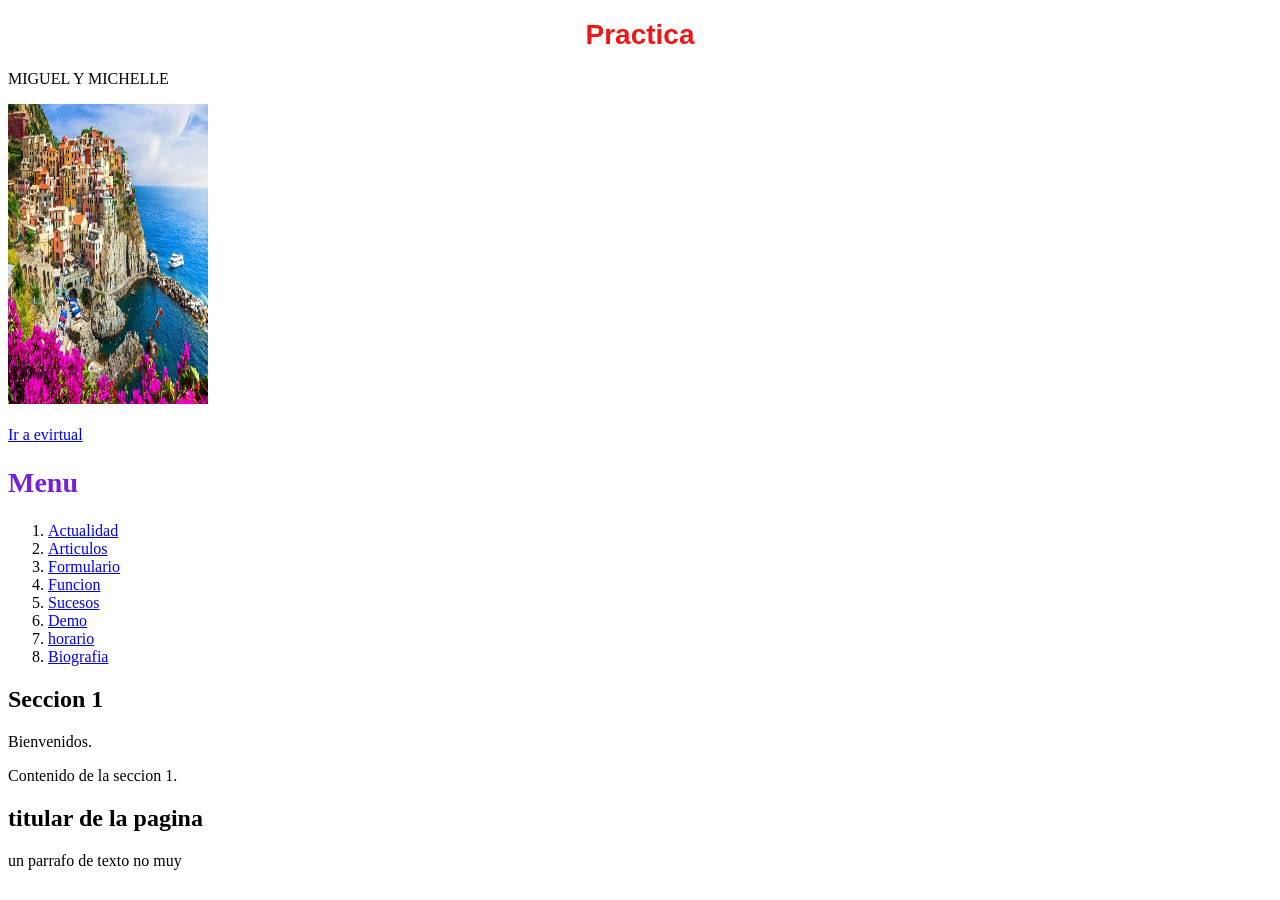
<file: index.html>
<!DOCTYPE html>
<html lang="es">
<head>
    <meta charset="UTF-8">
    <meta name="viewport" content="width=device-width, initial-scale=1.0">
    <title>Practica</title>
    <link rel="stylesheet" type="text/css" href="Inicio.css">
    <script src="codigo.js"></script>
</head>

<body>

    <h1>Practica</h1>

    <p>MIGUEL Y MICHELLE</p>

    <img src="Italia.webp" alt="Imagen de Italia" width="200" height="300">
    <br><br>

    <a href="https://evirtual.utm.edu.ec/my/" target="_blank" rel="noopener noreferrer">Ir a evirtual</a>

    <nav>
        <h2 class="Menu">Menu</h2>
        <ol>
            <li><a href="Actualidad.html">Actualidad</a></li>
            <li><a href="Articulos.html">Articulos</a></li>
            <li><a href="Formulario.html">Formulario</a></li>
            <li><a href="Funcion.html">Funcion</a></li>
            <li><a href="Sucesos.html">Sucesos</a></li>
            <li><a href="Demo.html">Demo</a></li>
            <LI><a href="horario.html">horario</a></LI>
            <li><a href="Biografia.html">Biografia</a></li>
        </ol>
    </nav>

    <section>
        <h2>Seccion 1</h2>
        <p id="mensajePrueba">Bienvenidos.</p>
        <p>Contenido de la seccion 1.</p>
    </section>

    <h2 class="titular">titular de la pagina</h2>

    <p class="texto-gris">un parrafo de texto no muy</p>

</body>
</html>
</file>
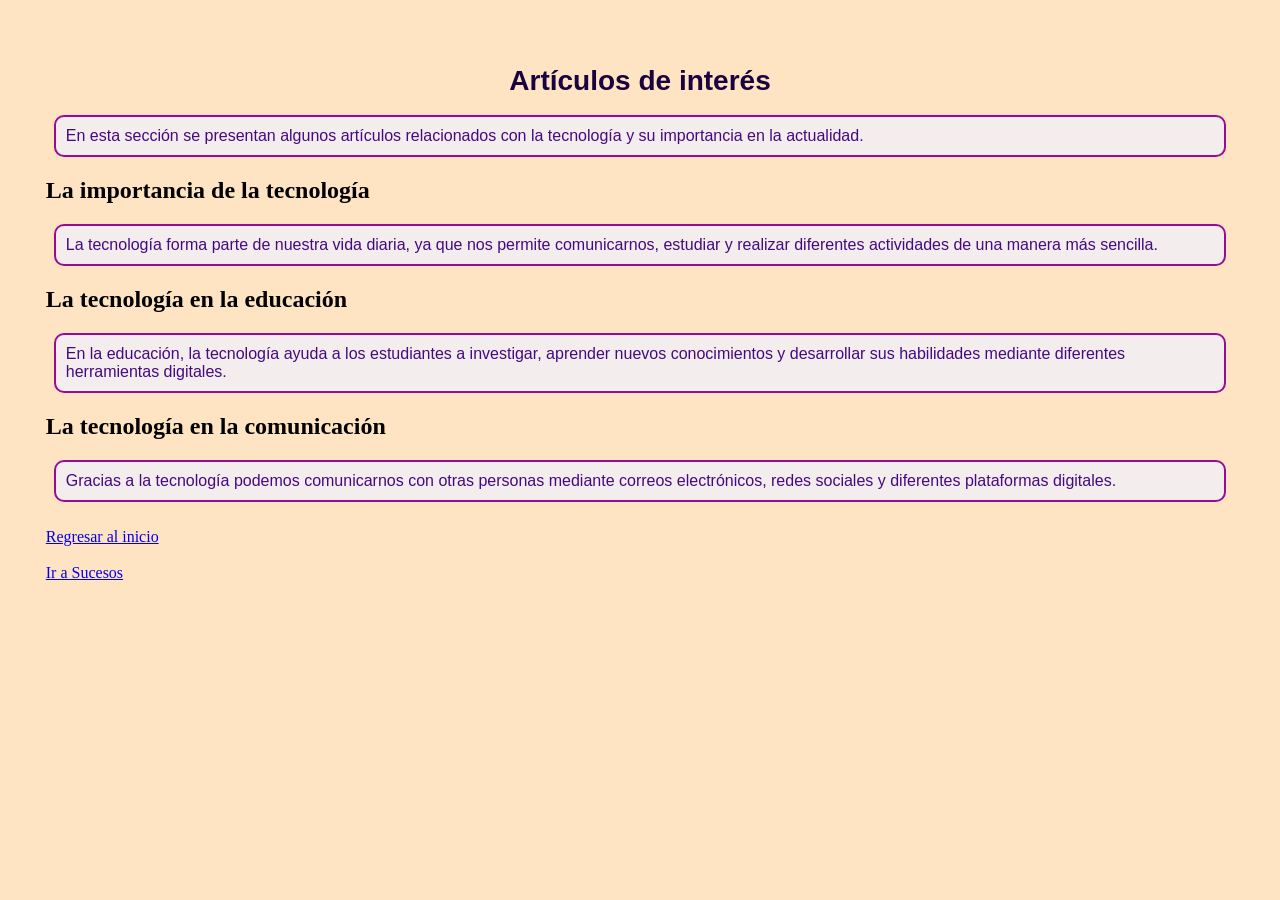
<file: Articulos.html>
<!DOCTYPE html>
<html lang="es">
<head>
    <meta charset="UTF-8">
    <meta name="viewport" content="width=device-width, initial-scale=1.0">
    <title>Articulos</title>
    <link rel="stylesheet" type="text/css" href="Articulos.css">
</head>
<body>

    <h1>Artículos de interés</h1>

    <p>En esta sección se presentan algunos artículos relacionados con la tecnología y su importancia en la actualidad.</p>

    <h2>La importancia de la tecnología</h2>

    <p>La tecnología forma parte de nuestra vida diaria, ya que nos permite comunicarnos, estudiar y realizar diferentes actividades de una manera más sencilla.</p>

    <h2>La tecnología en la educación</h2>

    <p>En la educación, la tecnología ayuda a los estudiantes a investigar, aprender nuevos conocimientos y desarrollar sus habilidades mediante diferentes herramientas digitales.</p>

    <h2>La tecnología en la comunicación</h2>

    <p>Gracias a la tecnología podemos comunicarnos con otras personas mediante correos electrónicos, redes sociales y diferentes plataformas digitales.</p>

    <br>

    <a href="inicio.html">Regresar al inicio</a>

    <br><br>

    <a href="Sucesos.html">Ir a Sucesos</a>

</body>
</html>
</file>
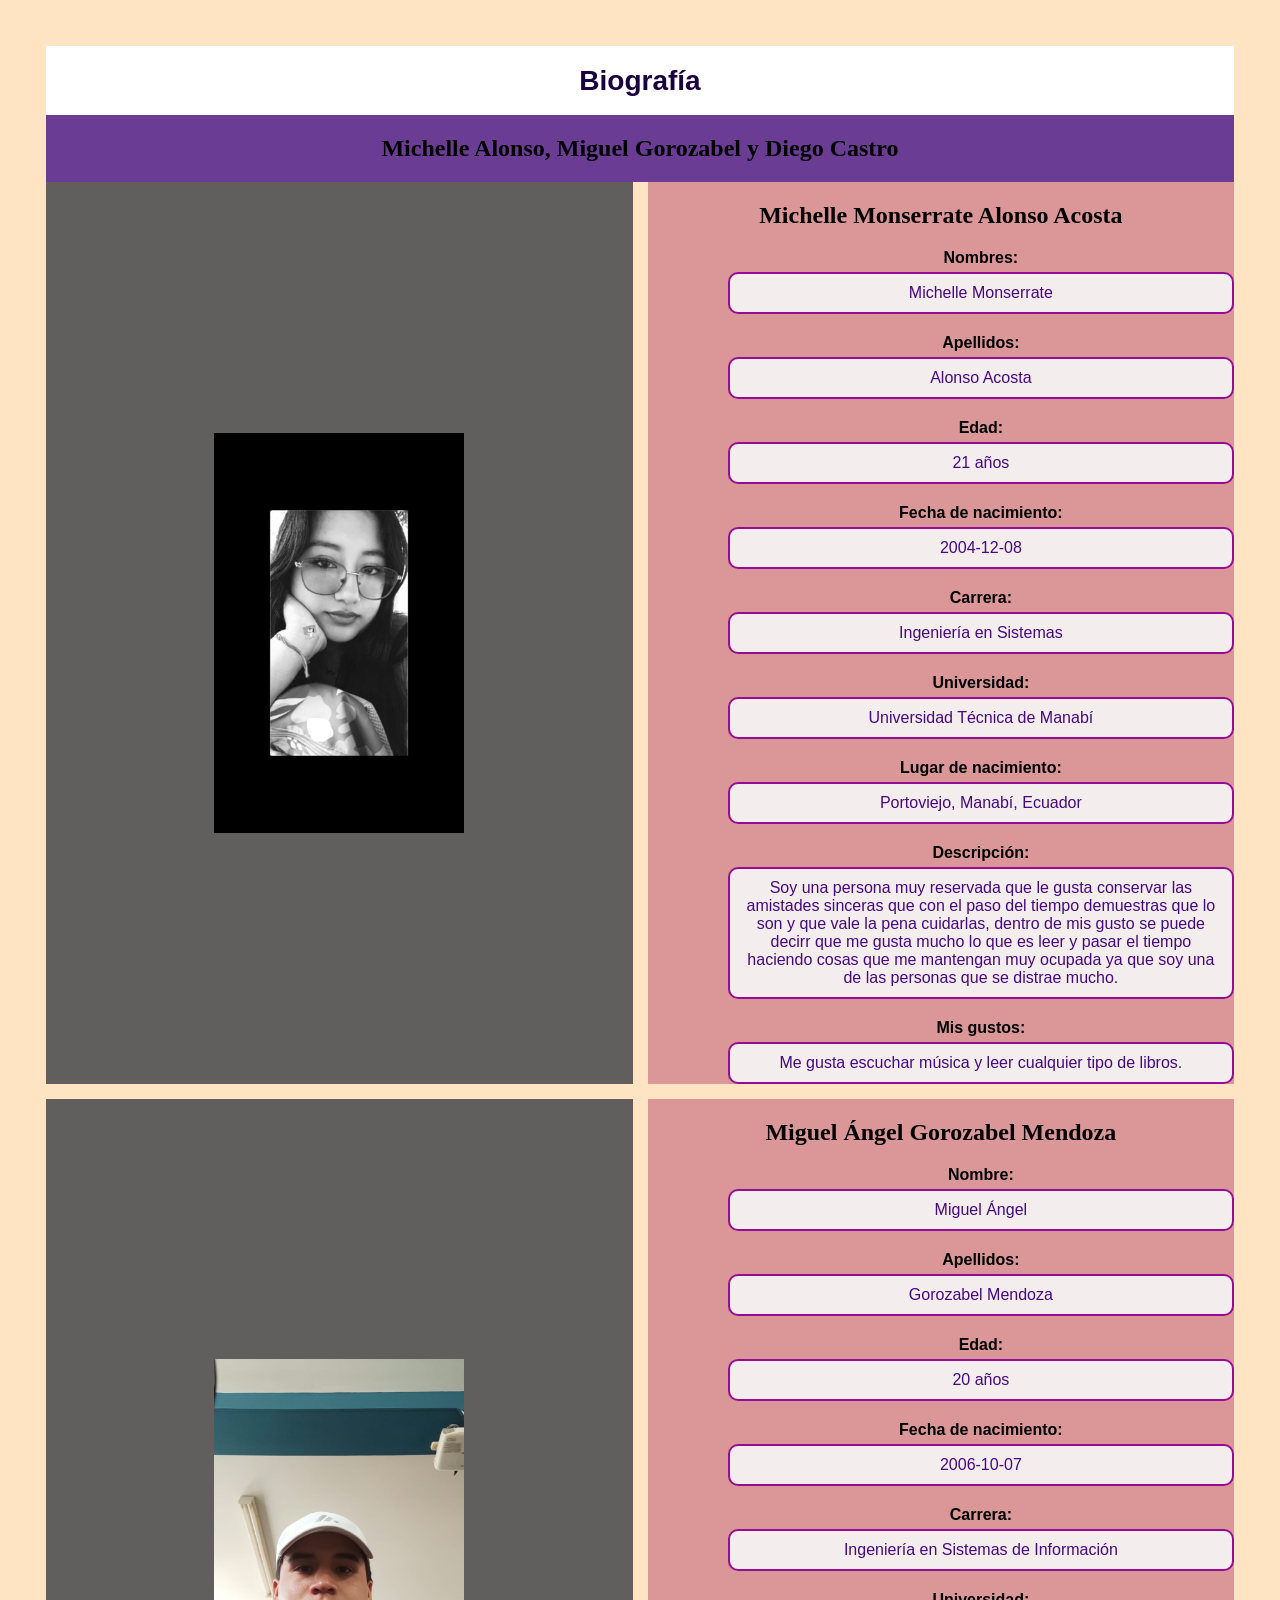
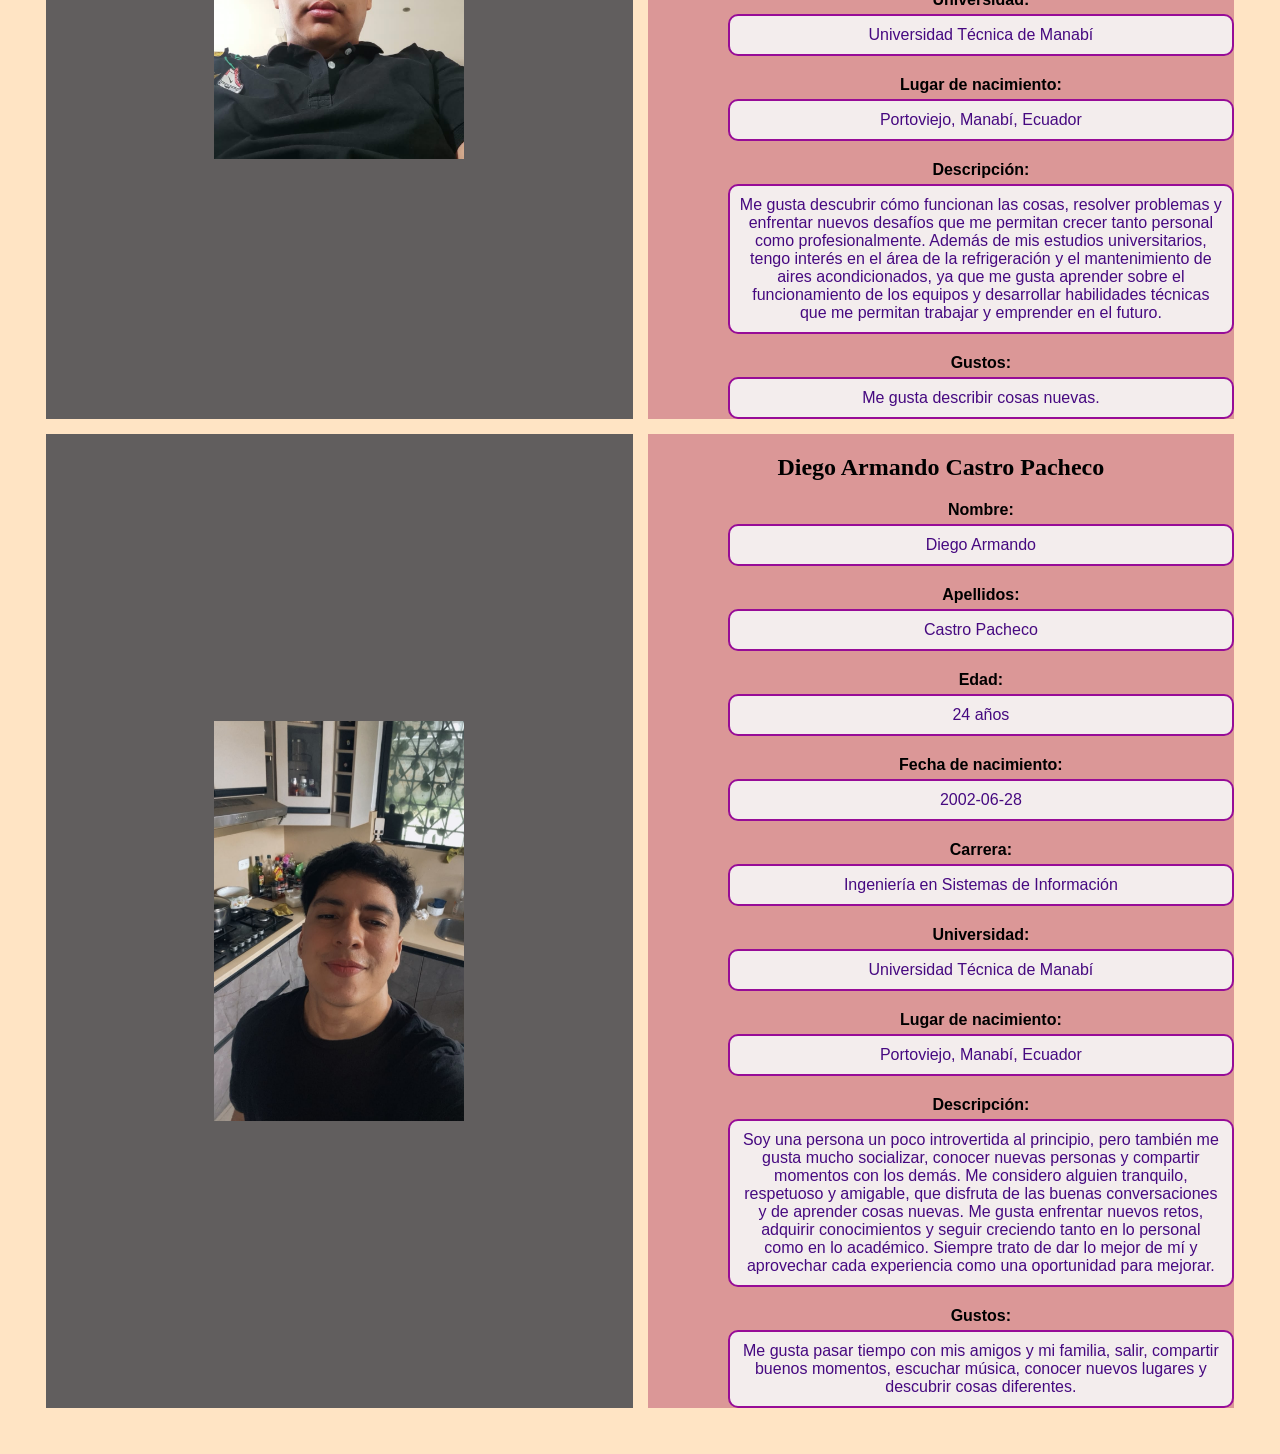
<file: Biografia.html>
<!DOCTYPE html>
<html lang="es">
<head>
    <meta charset="UTF-8">
    <meta name="viewport" content="width=device-width, initial-scale=1.0">
    <title>Biografía</title>
    <link rel="stylesheet" type="text/css" href="Biografia.css">
</head>
<body>

    <main class="contenedor">

        <header>
            <h1>Biografía</h1>
        </header>

        <nav>
            <h2>Michelle Alonso, Miguel Gorozabel y Diego Castro</h2>
        </nav>

        <div class="contenido">

            <!-- Biografía de Michelle -->

            <aside>
                <img src="Michelle.jpeg" alt="Michelle" width="150" height="250">
            </aside>

            <section>
                <h2>Michelle Monserrate Alonso Acosta</h2>

                <b>Nombres:</b>
                <p>Michelle Monserrate</p>

                <b>Apellidos:</b>
                <p>Alonso Acosta</p>

                <b>Edad:</b>
                <p>21 años</p>

                <b>Fecha de nacimiento:</b>
                <p>2004-12-08</p>

                <b>Carrera:</b>
                <p>Ingeniería en Sistemas</p>

                <b>Universidad:</b>
                <p>Universidad Técnica de Manabí</p>

                <b>Lugar de nacimiento:</b>
                <p>Portoviejo, Manabí, Ecuador</p>

                <b>Descripción:</b>
                <p>Soy una persona muy reservada que le gusta conservar las amistades sinceras que con el paso del tiempo demuestras que lo son y que vale la pena cuidarlas, dentro de mis gusto se puede decirr que me gusta mucho lo que es leer y pasar el tiempo haciendo cosas que me mantengan muy ocupada ya que soy una de las personas que se distrae mucho.</p>

                <b>Mis gustos:</b>
                <p>Me gusta escuchar música y leer cualquier tipo de libros.</p>
            </section>

            <!-- Biografía de Miguel -->

            <aside>
                <img src="Miguel.jpeg" alt="Miguel Ángel" width="150" height="250">
            </aside>

            <section class="infor1">
                <h2>Miguel Ángel Gorozabel Mendoza</h2>

                <b>Nombre:</b>
                <p>Miguel Ángel</p>

                <b>Apellidos:</b>
                <p>Gorozabel Mendoza</p>

                <b>Edad:</b>
                <p>20 años</p>

                <b>Fecha de nacimiento:</b>
                <p>2006-10-07</p>

                <b>Carrera:</b>
                <p>Ingeniería en Sistemas de Información</p>

                <b>Universidad:</b>
                <p>Universidad Técnica de Manabí</p>

                <b>Lugar de nacimiento:</b>
                <p>Portoviejo, Manabí, Ecuador</p>

                <b>Descripción:</b>
                <p>Me gusta descubrir cómo funcionan las cosas, resolver problemas y enfrentar nuevos desafíos que me permitan crecer tanto personal como profesionalmente. Además de mis estudios universitarios, tengo interés en el área de la refrigeración y el mantenimiento de aires acondicionados, ya que me gusta aprender sobre el funcionamiento de los equipos y desarrollar habilidades técnicas que me permitan trabajar y emprender en el futuro.</p>

                <b>Gustos:</b>
                <p>Me gusta describir cosas nuevas.</p>

            </section>

             <!-- Biografía de Diego -->

             <aside>
                <img src="Diego.jfif" alt="Diego" width="150" height="250">
            </aside>

            <section class="infor1">
                <h2>Diego Armando Castro Pacheco</h2>
            
                <b>Nombre:</b>
                <p>Diego Armando</p>
            
                <b>Apellidos:</b>
                <p>Castro Pacheco</p>
            
                <b>Edad:</b>
                <p>24 años</p>
            
                <b>Fecha de nacimiento:</b>
                <p>2002-06-28</p>
            
                <b>Carrera:</b>
                <p>Ingeniería en Sistemas de Información</p>
            
                <b>Universidad:</b>
                <p>Universidad Técnica de Manabí</p>
            
                <b>Lugar de nacimiento:</b>
                <p>Portoviejo, Manabí, Ecuador</p>
            
                <b>Descripción:</b>
                <p>
                    Soy una persona un poco introvertida al principio, pero también me gusta mucho socializar,
                    conocer nuevas personas y compartir momentos con los demás. Me considero alguien tranquilo,
                    respetuoso y amigable, que disfruta de las buenas conversaciones y de aprender cosas nuevas.
                    Me gusta enfrentar nuevos retos, adquirir conocimientos y seguir creciendo tanto en lo
                    personal como en lo académico. Siempre trato de dar lo mejor de mí y aprovechar cada
                    experiencia como una oportunidad para mejorar.
                </p>
            
                <b>Gustos:</b>
                <p>
                    Me gusta pasar tiempo con mis amigos y mi familia, salir, compartir buenos momentos,
                    escuchar música, conocer nuevos lugares y descubrir cosas diferentes.
                </p>
            </section>

        </div>

    </main>

</body>
</html>
</file>
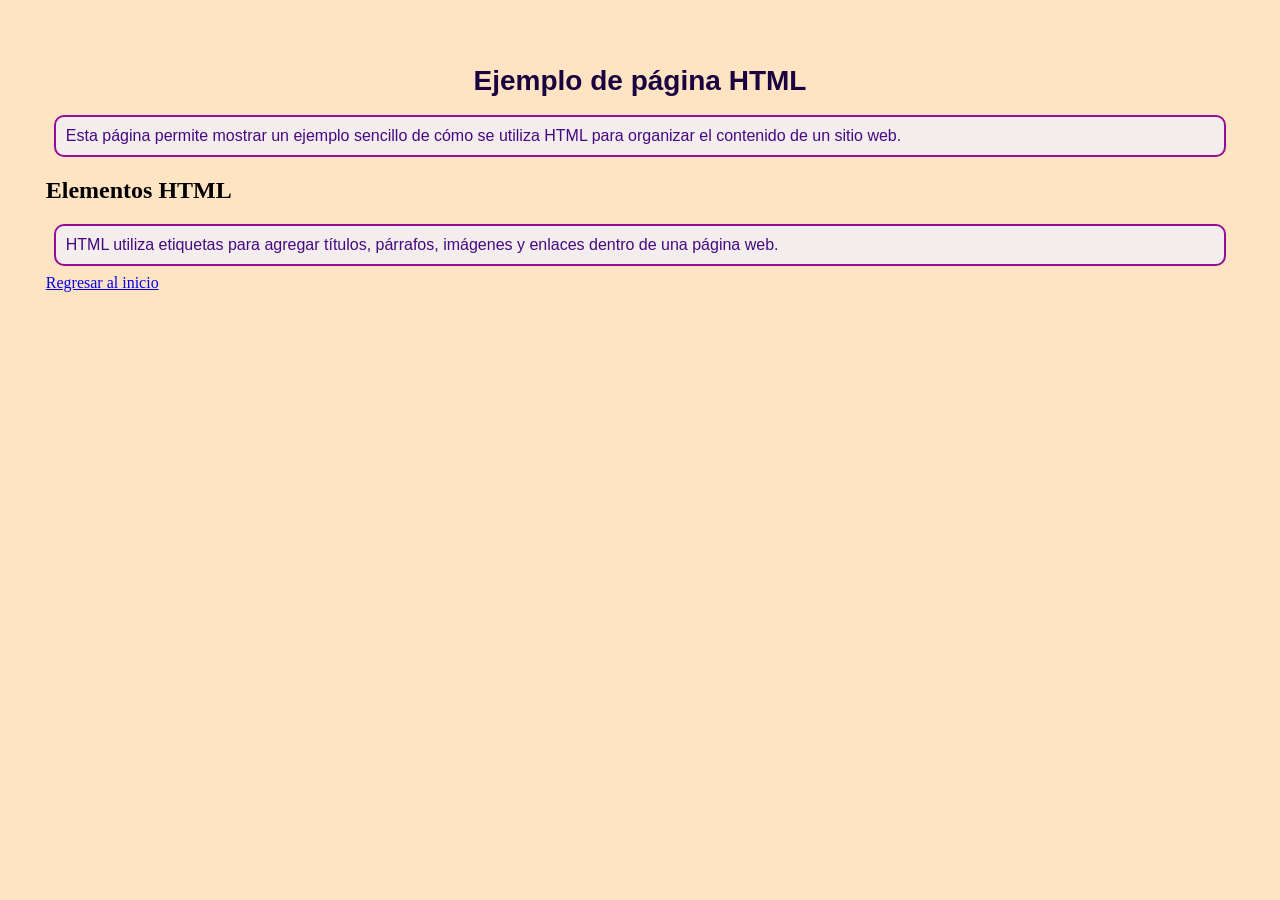
<file: Demo.html>
<!DOCTYPE html>
<html lang="es">
<head>
    <meta charset="UTF-8">
    <meta name="viewport" content="width=device-width, initial-scale=1.0">
    <title>Demo</title>
    <link rel="stylesheet" type="text/css" href="Demo.css">
</head>
<body>

    <h1>Ejemplo de página HTML</h1>

    <p>Esta página permite mostrar un ejemplo sencillo de cómo se utiliza HTML para organizar el contenido de un sitio web.</p>

    <h2>Elementos HTML</h2>

    <p>HTML utiliza etiquetas para agregar títulos, párrafos, imágenes y enlaces dentro de una página web.</p>

    <a href="inicio.html">Regresar al inicio</a>

</body>
</html>
</file>
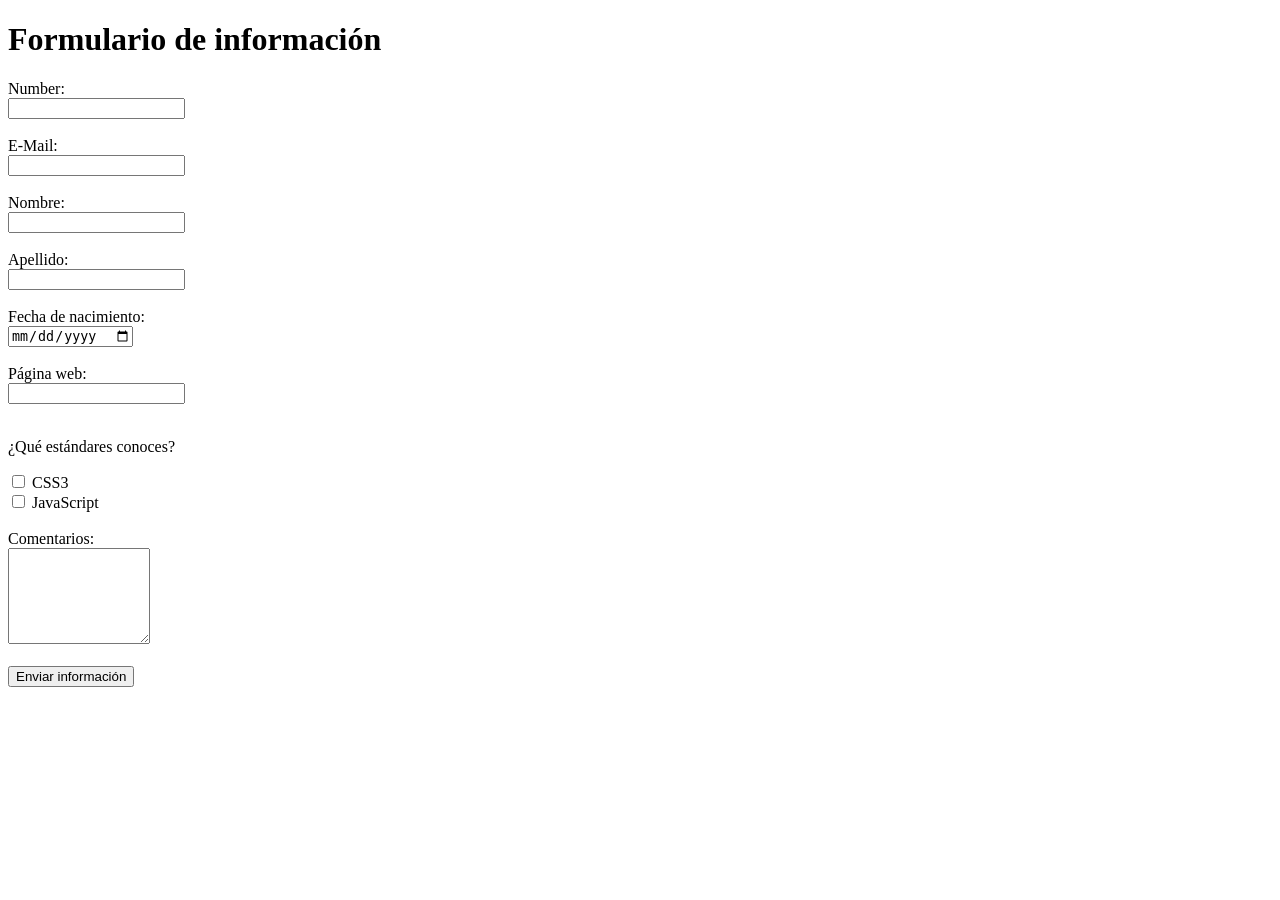
<file: Formulario.html>
<!DOCTYPE html>
<html lang="es">
<head>
    <meta charset="UTF-8">
    <meta name="viewport" content="width=device-width, initial-scale=1.0">
    <title>Formulario de información</title>
</head>
<body>

    <h1>Formulario de información</h1>

    <form action="#" method="get">

        <label for="numero">Number:</label><br>
        <input type="number" id="numero" name="numero"><br><br>

        <label for="correo">E-Mail:</label><br>
        <input type="email" id="correo" name="correo"><br><br>

        <label for="nombre">Nombre:</label><br>
        <input type="text" id="nombre" name="nombre"><br><br>

        <label for="apellido">Apellido:</label><br>
        <input type="text" id="apellido" name="apellido"><br><br>

        <label for="fecha">Fecha de nacimiento:</label><br>
        <input type="date" id="fecha" name="fecha"><br><br>

        <label for="pagina">Página web:</label><br>
        <input type="url" id="pagina" name="pagina"><br><br>

        <p>¿Qué estándares conoces?</p>

        <input type="checkbox" id="css3" name="estandares" value="CSS3">
        <label for="css3">CSS3</label><br>

        <input type="checkbox" id="javascript" name="estandares" value="JavaScript">
        <label for="javascript">JavaScript</label><br><br>

        <label for="comentario">Comentarios:</label><br>
        <textarea id="comentario" name="comentario" cols="15" rows="6"></textarea><br><br>

        <button type="submit">Enviar información</button>

    </form>

</body>
</html>
</file>
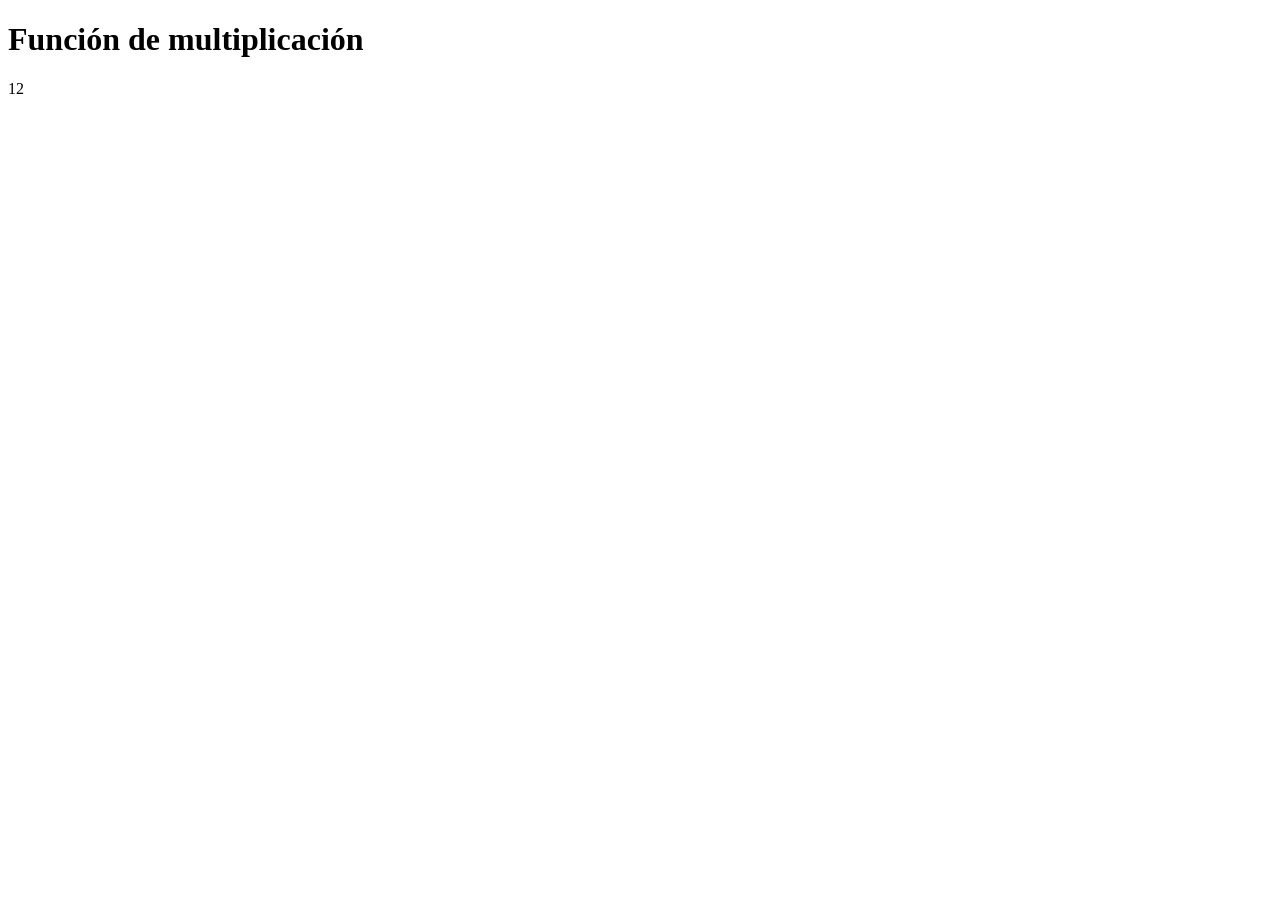
<file: Funcion.html>
<!DOCTYPE html>
<html lang="es">
<head>
    <meta charset="UTF-8">
    <meta name="viewport" content="width=device-width, initial-scale=1.0">
    <title>Funcion</title>
</head>
<body>

    <h1>Función de multiplicación</h1>

    <p id="demo"></p>

    <script>
        function multiplicar(p1, p2){
            return p1 * p2;
        }

        document.getElementById("demo").innerHTML = multiplicar(4,3);
    </script>

</body>
</html>
</file>
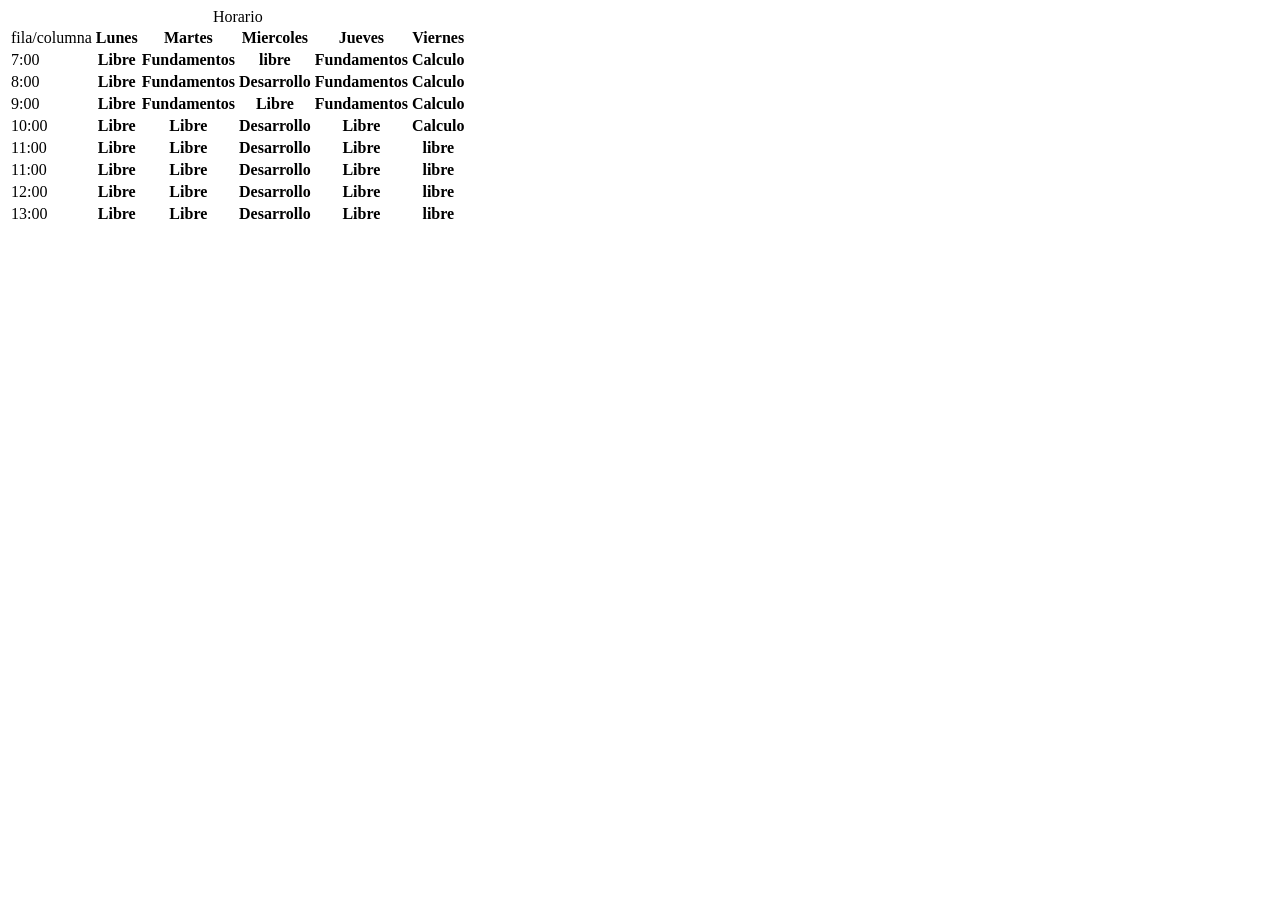
<file: horario.html>
<!DOCTYPE html>
<html lang="en">
<head>
    <meta charset="UTF-8">
    <meta name="viewport" content="width=device-width, initial-scale=1.0">
    <title>Document</title>
</head>
<body>
    <table>
        <caption>Horario</caption>
        <tr>
            <td>fila/columna</td>
            <th>Lunes</th>
            <th>Martes</th>
            <th>Miercoles</th>
            <th>Jueves</th>
            <th>Viernes</th>
        </tr>
        <tr>
            <td>7:00</td>
            <th>Libre</th>
            <th>Fundamentos</th>
            <th>libre</th>
            <th>Fundamentos</th>
            <th>Calculo</th>
        </tr>
        <tr>
            <td>8:00</td>
            <th>Libre</th>
            <th>Fundamentos</th>
            <th>Desarrollo</th>
            <th>Fundamentos</th>
            <th>Calculo</th>
        </tr>
        <tr>
            <td>9:00</td>
            <th>Libre</th>
            <th>Fundamentos</th>
            <th>Libre</th>
            <th>Fundamentos</th>
            <th>Calculo</th>
        </tr>
        <tr>
            <td>10:00</td>
            <th>Libre</th>
            <th>Libre</th>
            <th>Desarrollo</th>
            <th>Libre</th>
            <th>Calculo</th>
        </tr>
        <tr>
            <td>11:00</td>
            <th>Libre</th>
            <th>Libre</th>
            <th>Desarrollo</th>
            <th>Libre</th>
            <th>libre</th>
        </tr>
        <tr>
            <td>11:00</td>
            <th>Libre</th>
            <th>Libre</th>
            <th>Desarrollo</th>
            <th>Libre</th>
            <th>libre</th>
        </tr>
        <tr>
            <td>12:00</td>
            <th>Libre</th>
            <th>Libre</th>
            <th>Desarrollo</th>
            <th>Libre</th>
            <th>libre</th>
        </tr>
            <tr>
            <td>13:00</td>
            <th>Libre</th>
            <th>Libre</th>
            <th>Desarrollo</th>
            <th>Libre</th>
            <th>libre</th>
        </tr>
    </table>
</body>
</html>
</file>
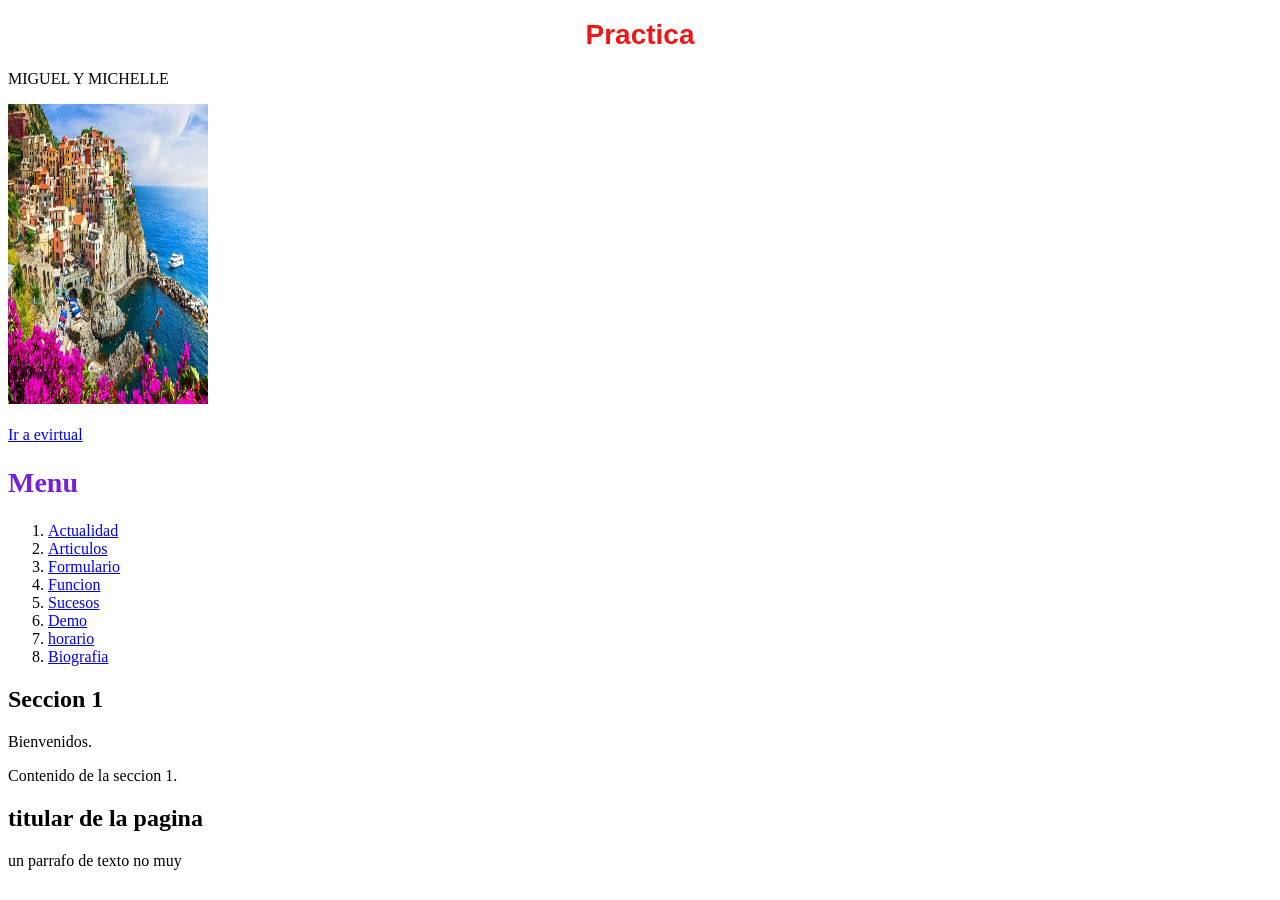
<file: inicio.html>
<!DOCTYPE html>
<html lang="es">
<head>
    <meta charset="UTF-8">
    <meta name="viewport" content="width=device-width, initial-scale=1.0">
    <title>Practica</title>
    <link rel="stylesheet" type="text/css" href="Inicio.css">
    <script src="codigo.js"></script>
</head>

<body>

    <h1>Practica</h1>

    <p>MIGUEL Y MICHELLE</p>

    <img src="Italia.webp" alt="Imagen de Italia" width="200" height="300">
    <br><br>

    <a href="https://evirtual.utm.edu.ec/my/" target="_blank" rel="noopener noreferrer">Ir a evirtual</a>

    <nav>
        <h2 class="Menu">Menu</h2>
        <ol>
            <li><a href="Actualidad.html">Actualidad</a></li>
            <li><a href="Articulos.html">Articulos</a></li>
            <li><a href="Formulario.html">Formulario</a></li>
            <li><a href="Funcion.html">Funcion</a></li>
            <li><a href="Sucesos.html">Sucesos</a></li>
            <li><a href="Demo.html">Demo</a></li>
            <LI><a href="horario.html">horario</a></LI>
            <li><a href="Biografia.html">Biografia</a></li>
        </ol>
    </nav>

    <section>
        <h2>Seccion 1</h2>
        <p id="mensajePrueba">Bienvenidos.</p>
        <p>Contenido de la seccion 1.</p>
    </section>

    <h2 class="titular">titular de la pagina</h2>

    <p class="texto-gris">un parrafo de texto no muy</p>

</body>
</html>
</file>
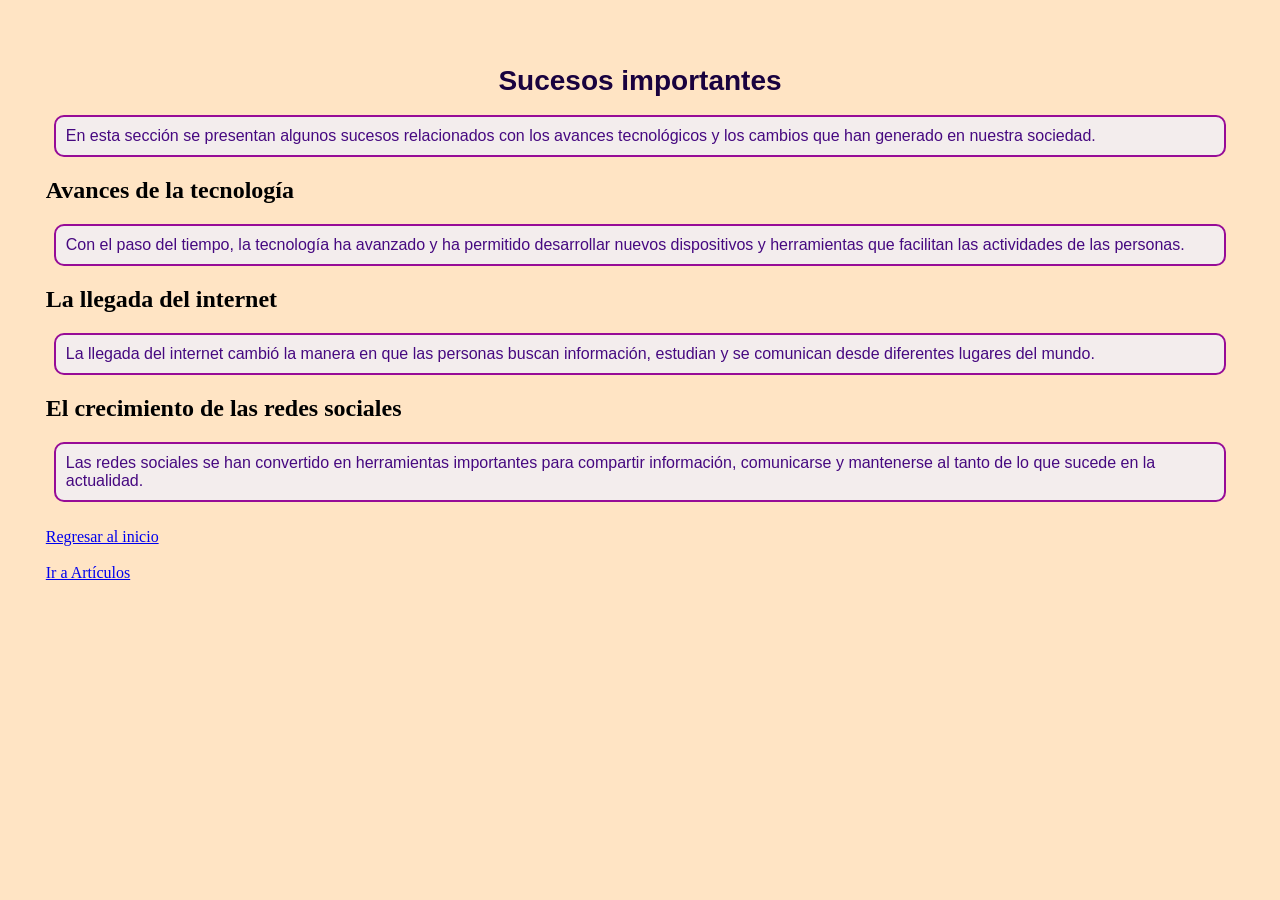
<file: Sucesos.html>
<!DOCTYPE html>
<html lang="es">
<head>
    <meta charset="UTF-8">
    <meta name="viewport" content="width=device-width, initial-scale=1.0">
    <title>Sucesos</title>
    <link rel="stylesheet" type="text/css" href="Sucesos.css">
</head>
<body>

    <h1>Sucesos importantes</h1>

    <p>En esta sección se presentan algunos sucesos relacionados con los avances tecnológicos y los cambios que han generado en nuestra sociedad.</p>

    <h2>Avances de la tecnología</h2>

    <p>Con el paso del tiempo, la tecnología ha avanzado y ha permitido desarrollar nuevos dispositivos y herramientas que facilitan las actividades de las personas.</p>

    <h2>La llegada del internet</h2>

    <p>La llegada del internet cambió la manera en que las personas buscan información, estudian y se comunican desde diferentes lugares del mundo.</p>

    <h2>El crecimiento de las redes sociales</h2>

    <p>Las redes sociales se han convertido en herramientas importantes para compartir información, comunicarse y mantenerse al tanto de lo que sucede en la actualidad.</p>

    <br>

    <a href="inicio.html">Regresar al inicio</a>

    <br><br>

    <a href="Articulos.html">Ir a Artículos</a>

</body>
</html>
</file>
<file: Inicio.css>
h1 {
    text-align: center;
    color: rgb(238, 24, 24);
    font-family: Arial, sans-serif;
    font-size: 28px;

}

.Persona {
    color: blue;
    font-family: Arial, sans-serif;
    font-size: 16px;
}

.section {
    color: rgb(30, 41, 199);
    font-family: Arial, sans-serif;
    font-size: 28px;
    background-color: rgb(219, 151, 151);
}

.P_Contenido {
    color: chocolate;
    font-family: Arial, sans-serif;
    font-size: 16px;
}

.Menu {
    color: rgb(119, 32, 218);
    font-family: "Times New Roman", serif;
    font-size: 28px;
}
</file>
<file: Articulos.css>
h1 {
    text-align: center;
    color: rgb(25, 2, 63);
    font-family: 'Segoe UI', sans-serif;
    font-size: 28px;
}

p {
    color: rgb(70, 9, 128);
    font-family: Verdana, sans-serif;
    font-size: 16px;
    background-color: rgb(243, 237, 237);
    border: 2px solid rgb(151, 12, 151);
    border-radius: 10px;
    padding: 10px;
    margin: 8px;
}

section {
    background-color: rgb(219, 151, 151);
}

section b {
    display: block;
    margin: 30px;
    font-family: 'Segoe UI', Tahoma, Geneva, Verdana, sans-serif;
    margin-top: 20px;
    margin-bottom: 0;
    margin-left: 80px;
    margin-right: 0;
}

section p {
    font-family: Arial, Helvetica, sans-serif;
    margin-top: 5px;
    margin-bottom: 0;
    margin-left: 80px;
    margin-right: 0;
}

body {
    background-color: bisque;
    font-family: Cambria, Cochin, Georgia, Times, 'Times New Roman', serif;
    padding: 1cm;
}

img {
    height: 400px;
    width: 250px;
    display: block;
    margin: 0 auto;
    max-width: 100%;
    object-fit: cover;
}

.contenedor {
    display: grid;
    grid-template-rows: auto auto 1fr;
    min-height: 100vh;
    text-align: center;
    align-content: center;
}

.contenido {
    display: grid;
    grid-template-columns: repeat(2, minmax(0, 1fr));
    text-align: center;
    align-content: center;
    gap: 15px;
}

header {
    background-color: white;
}

aside {
    background-color: rgb(97, 94, 94);
    display: flex;
    justify-content: center;
    align-items: center;
}

nav {
    background-color: rgb(106, 60, 148);
}

@media (max-width: 600px) {
    .contenido {
        grid-template-columns: 1fr;
    }

    section b,
    section p {
        margin-left: 10px;
        margin-right: 10px;
    }

    img {
        width: 150px;
        height: 250px;
    }

    body {
        padding: 10px;
    }
}
</file>
<file: Biografia.css>
h1 {
    text-align: center;
    color: rgb(25, 2, 63);
    font-family: 'Segoe UI', sans-serif;
    font-size: 28px;
}

p {
    color: rgb(70, 9, 128);
    font-family: Verdana, sans-serif;
    font-size: 16px;
    background-color: rgb(243, 237, 237);
    border: 2px solid rgb(151, 12, 151);
    border-radius: 10px;
    padding: 10px;
    margin: 8px;
}

section {
    background-color: rgb(219, 151, 151);
}

section b {
    display: block;
    margin: 30px;
    font-family: 'Segoe UI', Tahoma, Geneva, Verdana, sans-serif;
    margin-top: 20px;
    margin-bottom: 0;
    margin-left: 80px;
    margin-right: 0;
}

section p {
    font-family: Arial, Helvetica, sans-serif;
    margin-top: 5px;
    margin-bottom: 0;
    margin-left: 80px;
    margin-right: 0;
}

body {
    background-color: bisque;
    font-family: Cambria, Cochin, Georgia, Times, 'Times New Roman', serif;
    padding: 1cm;
}

img {
    height: 400px;
    width: 250px;
    display: block;
    margin: 0 auto;
    max-width: 100%;
    object-fit: cover;
}

.contenedor {
    display: grid;
    grid-template-rows: auto auto 1fr;
    min-height: 100vh;
    text-align: center;
    align-content: center;
}

.contenido {
    display: grid;
    grid-template-columns: repeat(2, minmax(0, 1fr));
    text-align: center;
    align-content: center;
    gap: 15px;
}

header {
    background-color: white;
}

aside {
    background-color: rgb(97, 94, 94);
    display: flex;
    justify-content: center;
    align-items: center;
}

nav {
    background-color: rgb(106, 60, 148);
}

@media (max-width: 600px) {
    .contenido {
        grid-template-columns: 1fr;
    }

    section b,
    section p {
        margin-left: 10px;
        margin-right: 10px;
    }

    img {
        width: 150px;
        height: 250px;
    }

    body {
        padding: 10px;
    }
}
</file>
<file: Demo.css>
h1 {
    text-align: center;
    color: rgb(25, 2, 63);
    font-family: 'Segoe UI', sans-serif;
    font-size: 28px;
}

p {
    color: rgb(70, 9, 128);
    font-family: Verdana, sans-serif;
    font-size: 16px;
    background-color: rgb(243, 237, 237);
    border: 2px solid rgb(151, 12, 151);
    border-radius: 10px;
    padding: 10px;
    margin: 8px;
}

section {
    background-color: rgb(219, 151, 151);
}

section b {
    display: block;
    margin: 30px;
    font-family: 'Segoe UI', Tahoma, Geneva, Verdana, sans-serif;
    margin-top: 20px;
    margin-bottom: 0;
    margin-left: 80px;
    margin-right: 0;
}

section p {
    font-family: Arial, Helvetica, sans-serif;
    margin-top: 5px;
    margin-bottom: 0;
    margin-left: 80px;
    margin-right: 0;
}

body {
    background-color: bisque;
    font-family: Cambria, Cochin, Georgia, Times, 'Times New Roman', serif;
    padding: 1cm;
}

img {
    height: 400px;
    width: 250px;
    display: block;
    margin: 0 auto;
    max-width: 100%;
    object-fit: cover;
}

.contenedor {
    display: grid;
    grid-template-rows: auto auto 1fr;
    min-height: 100vh;
    text-align: center;
    align-content: center;
}

.contenido {
    display: grid;
    grid-template-columns: repeat(2, minmax(0, 1fr));
    text-align: center;
    align-content: center;
    gap: 15px;
}

header {
    background-color: white;
}

aside {
    background-color: rgb(97, 94, 94);
    display: flex;
    justify-content: center;
    align-items: center;
}

nav {
    background-color: rgb(106, 60, 148);
}

@media (max-width: 600px) {
    .contenido {
        grid-template-columns: 1fr;
    }

    section b,
    section p {
        margin-left: 10px;
        margin-right: 10px;
    }

    img {
        width: 150px;
        height: 250px;
    }

    body {
        padding: 10px;
    }
}
</file>
<file: Sucesos.css>
h1 {
    text-align: center;
    color: rgb(25, 2, 63);
    font-family: 'Segoe UI', sans-serif;
    font-size: 28px;
}

p {
    color: rgb(70, 9, 128);
    font-family: Verdana, sans-serif;
    font-size: 16px;
    background-color: rgb(243, 237, 237);
    border: 2px solid rgb(151, 12, 151);
    border-radius: 10px;
    padding: 10px;
    margin: 8px;
}

section {
    background-color: rgb(219, 151, 151);
}

section b {
    display: block;
    margin: 30px;
    font-family: 'Segoe UI', Tahoma, Geneva, Verdana, sans-serif;
    margin-top: 20px;
    margin-bottom: 0;
    margin-left: 80px;
    margin-right: 0;
}

section p {
    font-family: Arial, Helvetica, sans-serif;
    margin-top: 5px;
    margin-bottom: 0;
    margin-left: 80px;
    margin-right: 0;
}

body {
    background-color: bisque;
    font-family: Cambria, Cochin, Georgia, Times, 'Times New Roman', serif;
    padding: 1cm;
}

img {
    height: 400px;
    width: 250px;
    display: block;
    margin: 0 auto;
    max-width: 100%;
    object-fit: cover;
}

.contenedor {
    display: grid;
    grid-template-rows: auto auto 1fr;
    min-height: 100vh;
    text-align: center;
    align-content: center;
}

.contenido {
    display: grid;
    grid-template-columns: repeat(2, minmax(0, 1fr));
    text-align: center;
    align-content: center;
    gap: 15px;
}

header {
    background-color: white;
}

aside {
    background-color: rgb(97, 94, 94);
    display: flex;
    justify-content: center;
    align-items: center;
}

nav {
    background-color: rgb(106, 60, 148);
}

@media (max-width: 600px) {
    .contenido {
        grid-template-columns: 1fr;
    }

    section b,
    section p {
        margin-left: 10px;
        margin-right: 10px;
    }

    img {
        width: 150px;
        height: 250px;
    }

    body {
        padding: 10px;
    }
}
</file>
